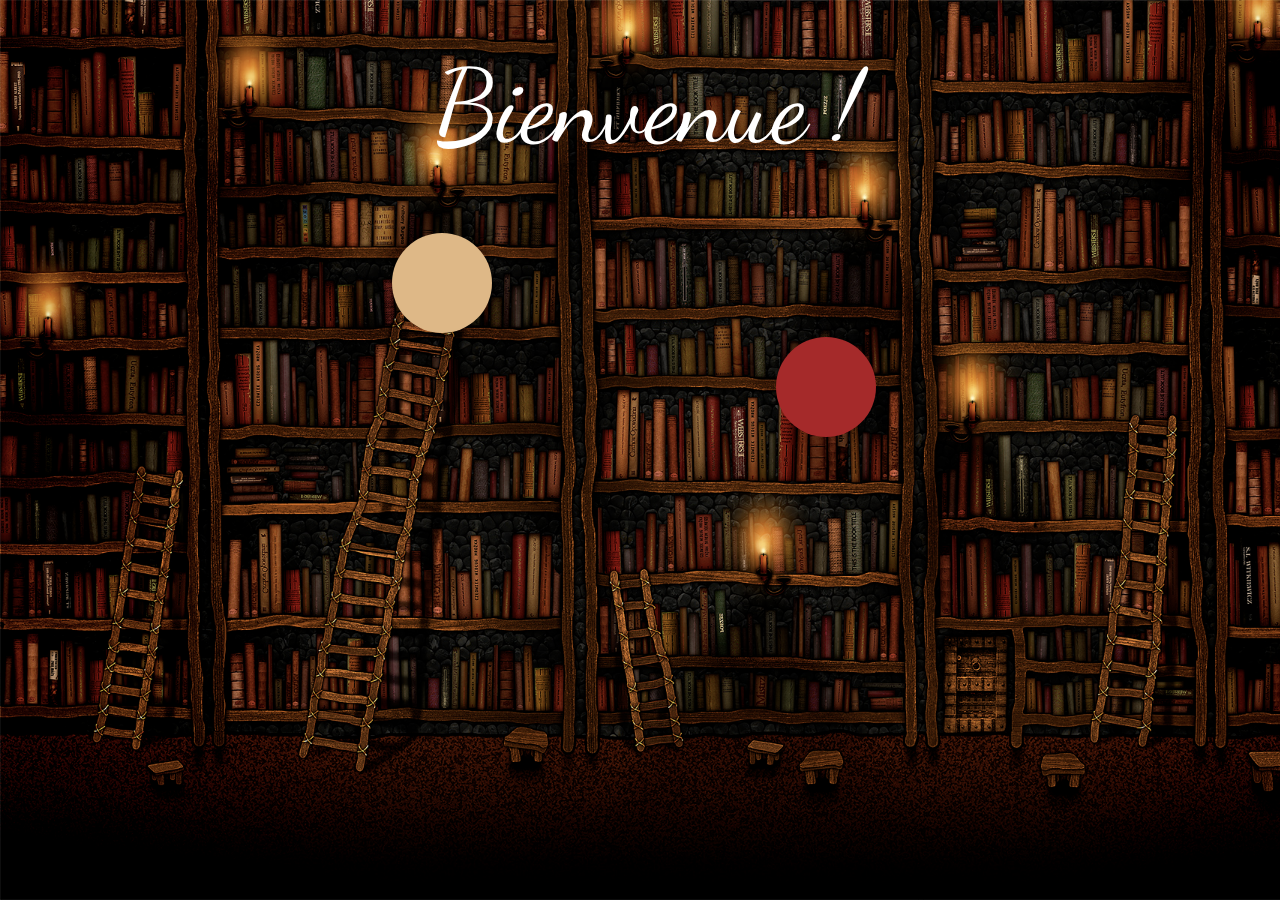
<file: index.html>
<!DOCTYPE html>
<html lang="fr">

<head>
    <meta charset="UTF-8">
    <meta http-equiv="X-UA-Compatible" content="IE=edge">
    <meta name="viewport" content="width=device-width, initial-scale=1.0">
    <link href="https://cdn.jsdelivr.net/npm/bootstrap@5.1.3/dist/css/bootstrap.min.css" rel="stylesheet"
        integrity="sha384-1BmE4kWBq78iYhFldvKuhfTAU6auU8tT94WrHftjDbrCEXSU1oBoqyl2QvZ6jIW3" crossorigin="anonymous">
    <link rel="stylesheet" href="style.css">
    <link rel="preconnect" href="https://fonts.googleapis.com">
    <link rel="preconnect" href="https://fonts.gstatic.com" crossorigin>
    <link href="https://fonts.googleapis.com/css2?family=Dancing+Script&display=swap" rel="stylesheet">
    <title>Bibliothèque</title>
</head>

<body>
    <header>
        <div class="container">
            <div class="item">Bienvenue !</div>
        </div>

        <div class="boxun">
            <div class="box">
                <a href="./article/index.php"> Clique ici si tu veux avoir accès aux articles</a>
            </div>
        </div>

        <div class="boxdeux">
            <div class="boxbox">
                <a href="./forum/index.php"> Clique là si tu veux avoir accès aux forums</a>
            </div>
        </div>
    </header>



</body>

</html>
</file>
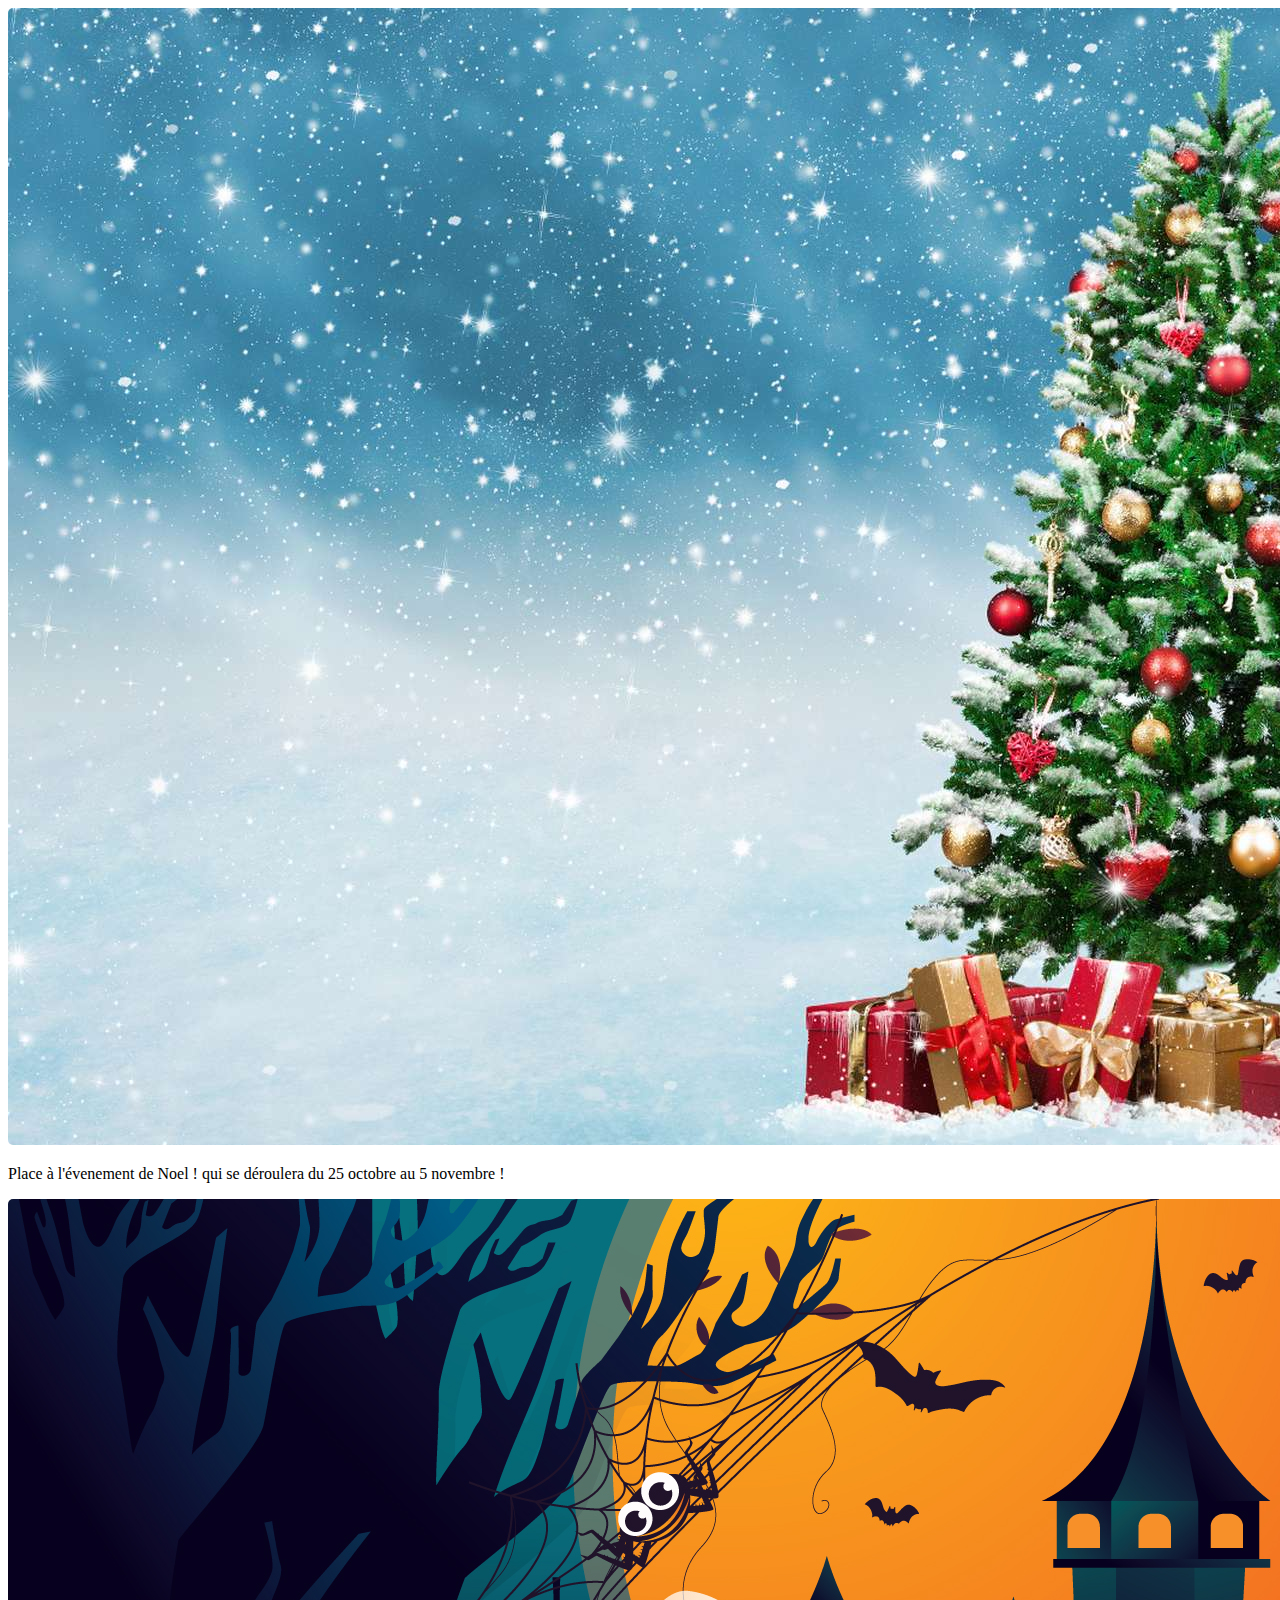
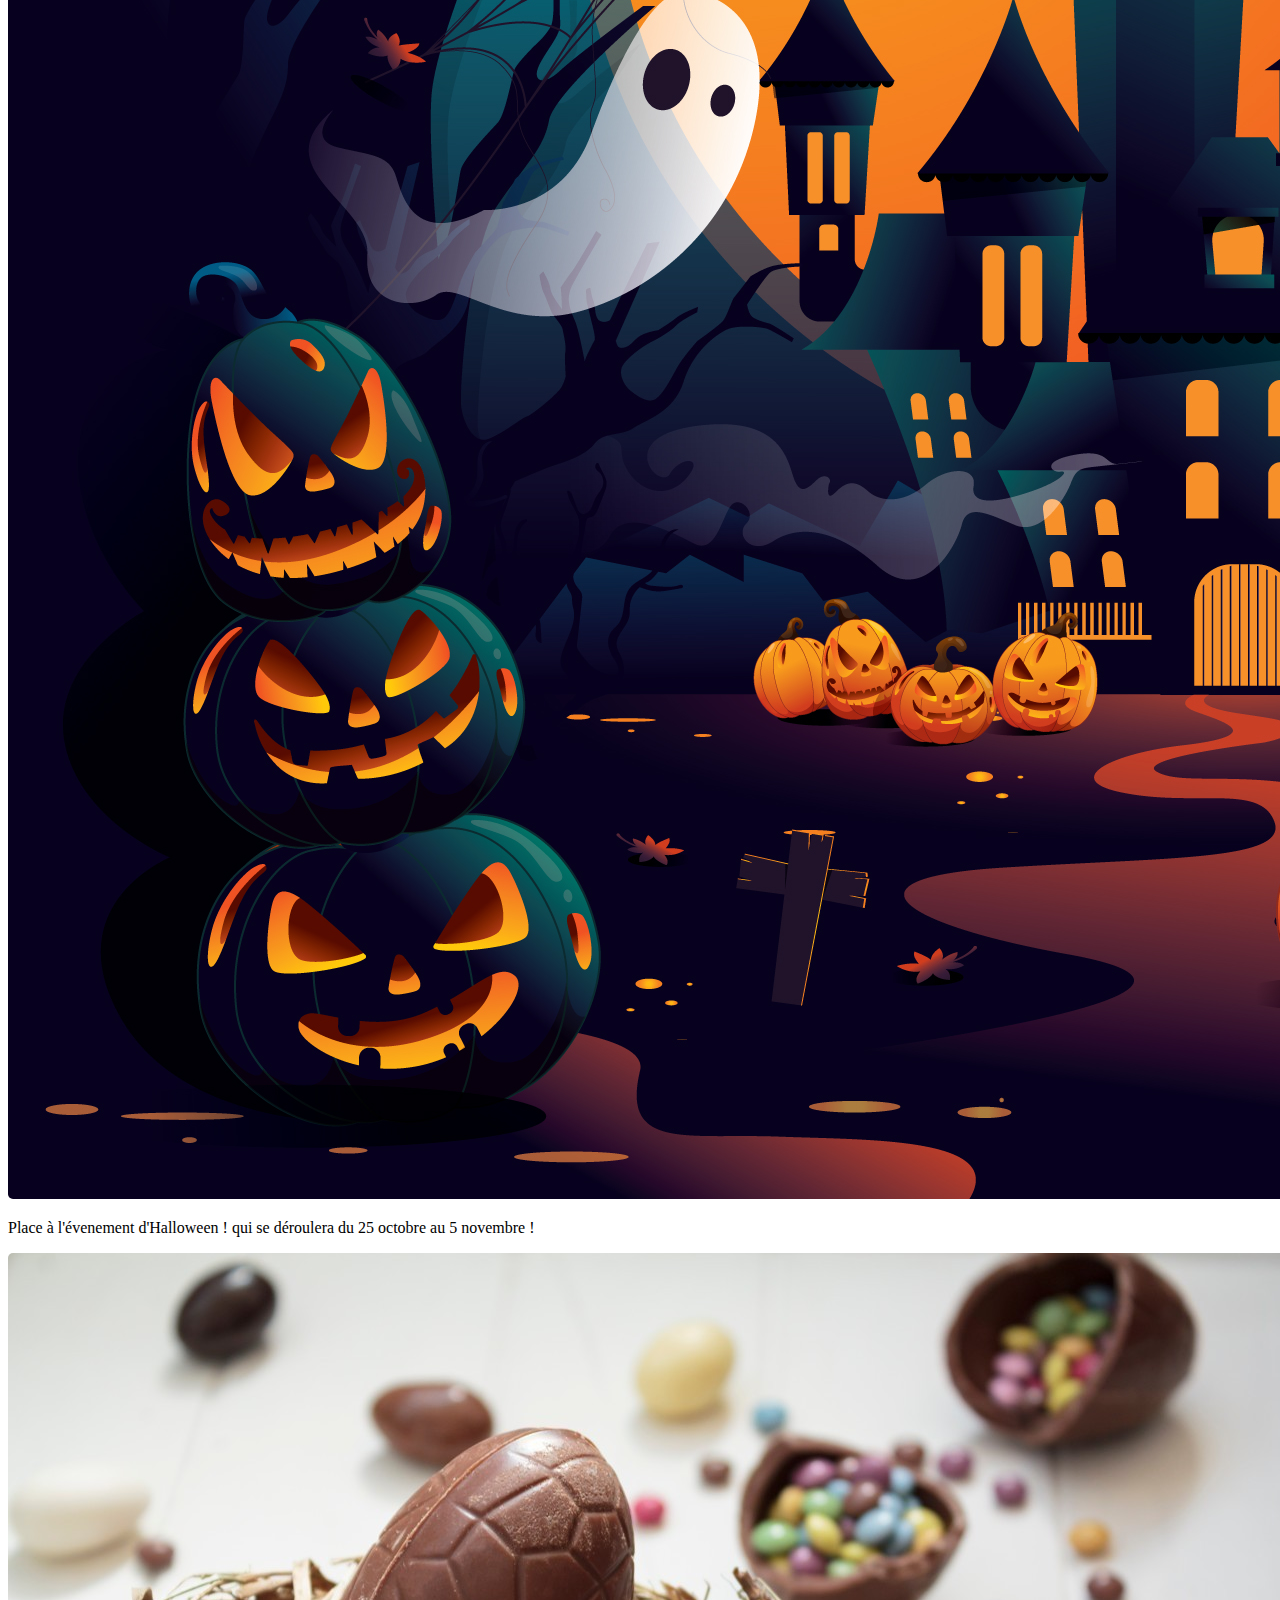
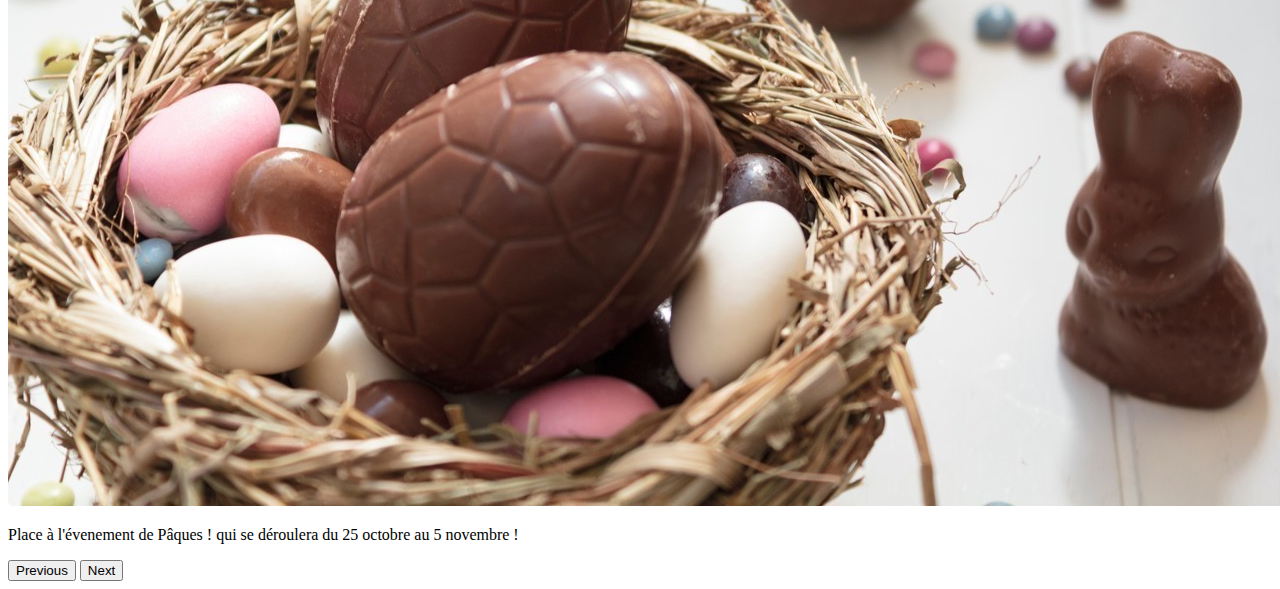
<file: components/caroussel.html>
<!DOCTYPE html>
<html lang="fr">

<head>
  <meta charset="UTF-8">
  <meta http-equiv="X-UA-Compatible" content="IE=edge">
  <meta name="viewport" content="width=device-width, initial-scale=1.0">
  <title>Document</title>
</head>

<body>
<div class="divmere">
  <div id="carouselExampleIndicators" class="carousel slide" data-bs-ride="true">
    <div class="carousel-inner">
      <div class="carousel-item active">
        <img src="../image/sapindenoel.jpg" class="d-block w-100" alt="noel" style="border-radius: 5px;">
      <p>  Place à l'évenement de Noel ! qui se déroulera du 25 octobre au 5 novembre ! </p>
      </div>
      <div class="carousel-item">
        <img src="../image/1331268-joyeux-halloween-du-chateau-effrayant-gratuit-vectoriel.jpg" alt="halloween"
          class="d-block w-100" style="border-radius: 5px;">
       <p>   Place à l'évenement d'Halloween ! qui se déroulera du 25 octobre au 5 novembre ! </p>
      </div>
      <div class="carousel-item">
        <img src="../image/adobestock-330862653.jpeg" class="d-block w-100" alt="paques"
          width="auto" style="border-radius: 5px;">
          <p>   Place à l'évenement de Pâques ! qui se déroulera du 25 octobre au 5 novembre ! </p>
      </div>
    </div>
    <button class="carousel-control-prev" type="button" data-bs-target="#carouselExampleIndicators"
      data-bs-slide="prev">
      <span class="carousel-control-prev-icon" aria-hidden="true"></span>
      <span class="visually-hidden">Previous</span>
    </button>
    <button class="carousel-control-next" type="button" data-bs-target="#carouselExampleIndicators"
      data-bs-slide="next">
      <span class="carousel-control-next-icon" aria-hidden="true"></span>
      <span class="visually-hidden">Next</span>
    </button>
  </div>
</div>
</body>

</html>
</file>
<file: style.css>
* {
  width: 100%;
  height: 100%;
  box-sizing: border-box;
  overflow: hidden;
}

body {
  background-image: url(./image/livre.jpg);
  background-repeat: no-repeat;
  max-width: 100%;
  height: auto;
  background-size: cover;
}

.container {
  margin-top: 3%;
}

.item {
  font-family: 'Dancing Script', cursive;
  color: white;
  text-align: center;
  font-size: 8vw;
}

.boxun {
  position: relative;
  /* Pour que l'aperçu se positionne correctement par rapport à son contenur */
  display: inline-block;
  /* Pour que le conteneur fasse bien la taille de son contenu et pas plus */
}

.box {
  margin-left: 30%;
  margin-top: 5%;
  border-radius: 50px;
  border-width: 1px;
  display: flex;
  width: 100px;
  height: 100px;
  background-color: #DEB887;
  transition: width 2s, height 2s, background-color 2s, transform 2s;
}

.box a {
  visibility: hidden;
  text-align: center;
}

.box:hover {
  background-color:brown;
  width: 300px;
  height: 150px;
  transform: rotate(180deg);
}

.box:hover a {
  text-decoration: none;
  padding: 5vh;
  visibility: visible;
  transform: rotate(180deg);
  text-align: center;
  color: white;
  font-family: 'Dancing Script', cursive;
  font-size: x-large;
}

.boxbox {
  margin-left: 60%;
  border-radius: 50px;
  border-width: 1px;
  display: flex;
  width: 100px;
  height: 100px;
  background-color: brown;
  transition: width 2s, height 2s, background-color 2s, transform 2s;
}

.boxbox a {
  visibility: hidden;
  text-align: center;
}

.boxbox:hover a {
  padding: 5vh;
  visibility: visible;
  transform: rotate(180deg);
  text-align: center;
  color: white;
  font-family: 'Dancing Script', cursive;
  font-size: x-large;
  text-decoration: none;
}

.boxbox:hover {
  background-color:#F4A460;
  width: 300px;
  height: auto;
  transform: rotate(180deg);;
}

@media screen and (max-width: 750px) {
  .boxbox {
    display: flex;
    margin-top: 5vh;
    margin: 20px;
  }
  .box{
    display: flex;
    margin-top: 20vh;
    
  }
}

/*FIN DE L'INDEX HTML.
</file>
